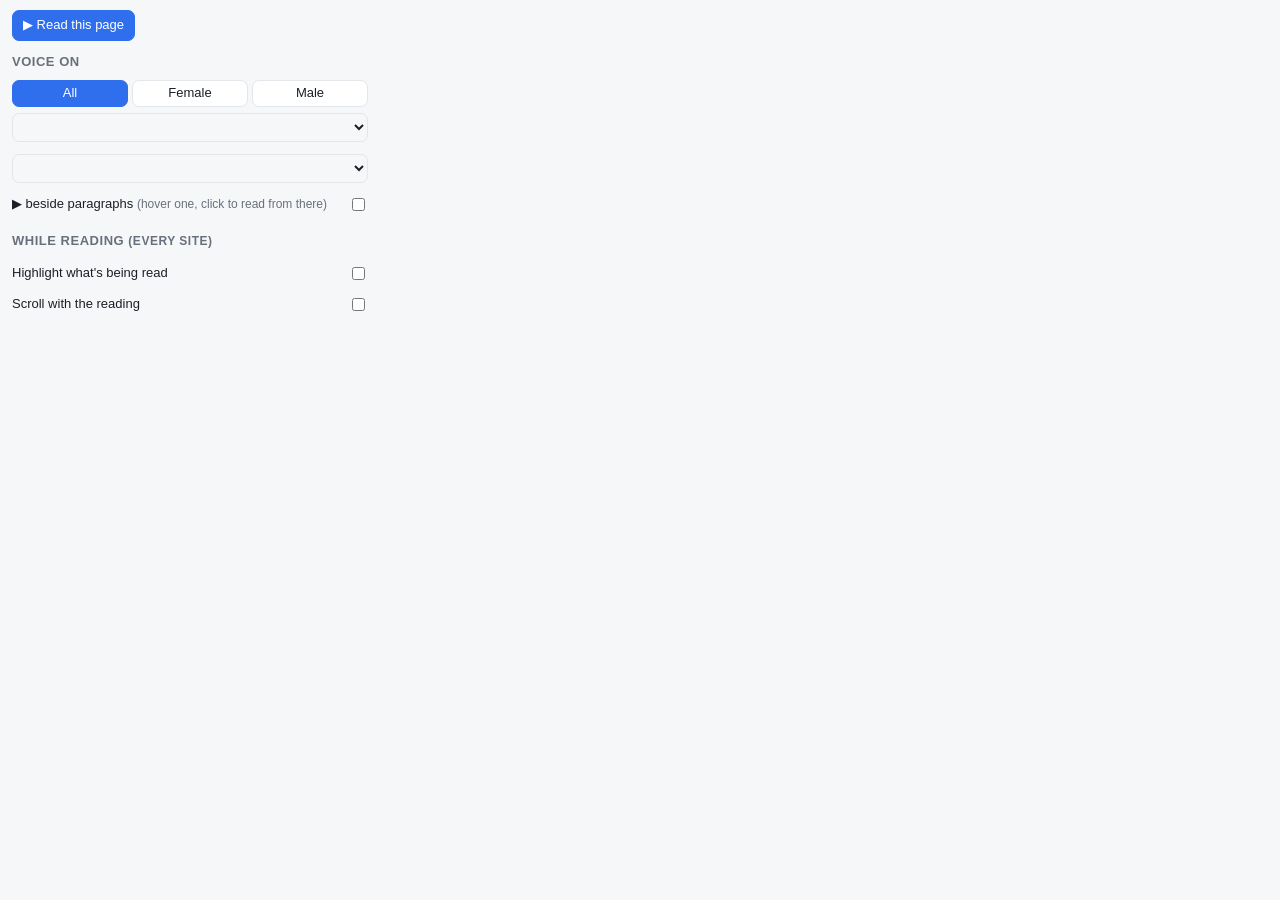
<file: browser/popup/popup.html>
<!doctype html>
<html lang="en">
<head>
<meta charset="utf-8">
<link rel="stylesheet" href="../ui.css">
<link rel="stylesheet" href="popup.css">
</head>
<body>
<section id="read">
  <div class="readrow"><button class="primary" id="readPage">▶ Read this page</button><button id="readSecond" hidden></button><span class="muted small" id="readWhat"></span></div>
  <p class="small" id="waStatus"></p>
  <h2>Voice on <b id="readHost"></b></h2>
  <div class="seg" id="gender"><button data-g="all" class="on">All</button><button data-g="F">Female</button><button data-g="M">Male</button></div>
  <select id="voice"></select>
  <select id="persona"></select>
  <select id="mood" hidden title="Said after the persona, on every part of this site"></select>
  <select id="speed" hidden title="This site's speed, on top of the persona's and the app's reading speed"></select>
  <label class="switch"><span>▶ beside paragraphs <span class="muted small">(hover one, click to read from there)</span></span> <input type="checkbox" id="paras"></label>
  <h2>While reading <span class="muted small">(every site)</span></h2>
  <label class="switch"><span>Highlight what's being read</span> <input type="checkbox" id="followHighlight"></label>
  <label class="switch"><span>Scroll with the reading</span> <input type="checkbox" id="followScroll"></label>
</section>
<script src="popup.js"></script>
</body>
</html>
</file>
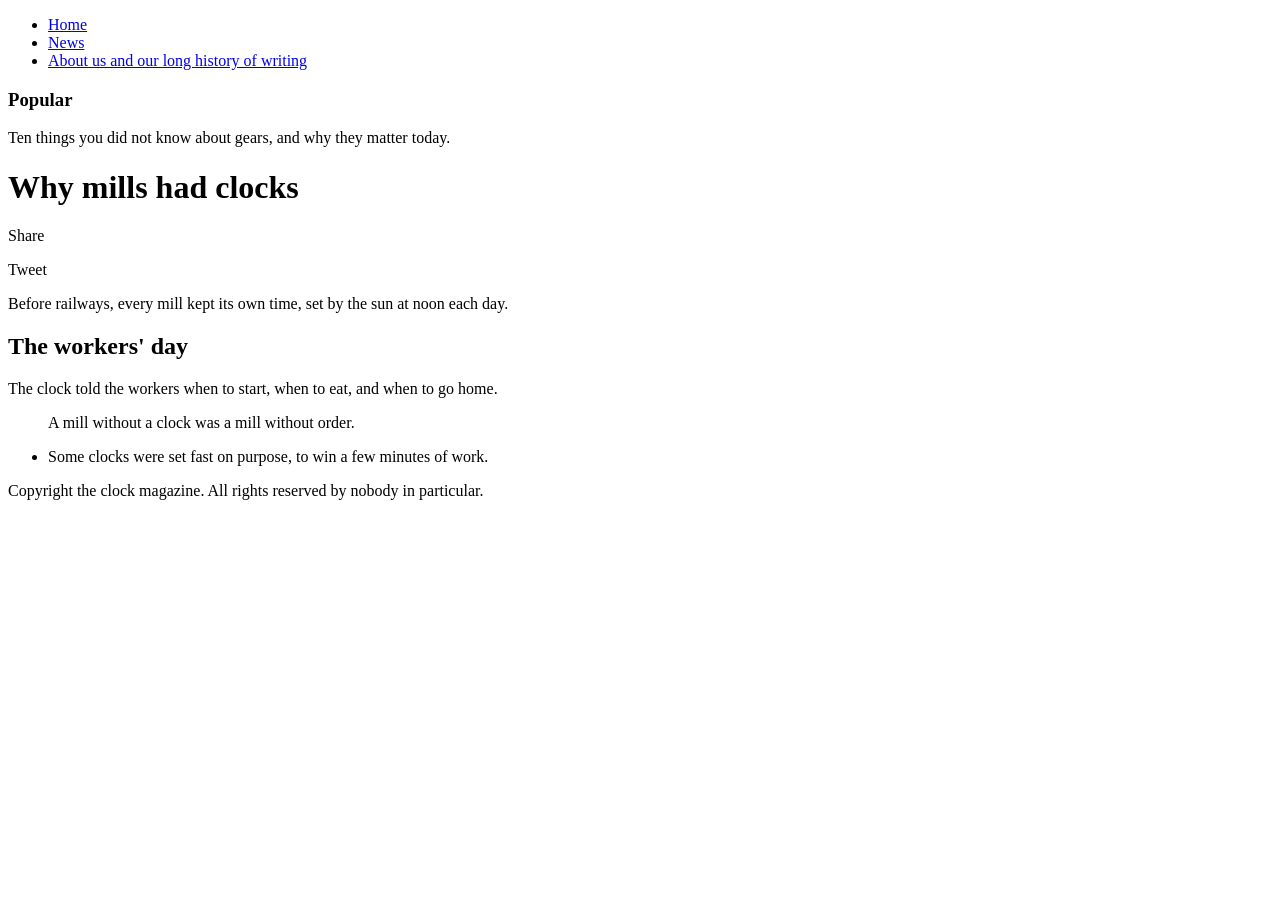
<file: browser/tools/fixtures/reader/article.html>
<!doctype html>
<!-- Made up for the reader's tests: an ordinary site, with menus, a sidebar, a share bar and a footer around the article. -->
<html lang="en"><head><meta charset="utf-8"><title>Why mills had clocks</title></head>
<body>
<header><nav><ul><li><a href="#">Home</a></li><li><a href="#">News</a></li><li><a href="#">About us and our long history of writing</a></li></ul></nav></header>
<div class="layout">
  <aside><h3>Popular</h3><p>Ten things you did not know about gears, and why they matter today.</p></aside>
  <div class="content">
    <h1>Why mills had clocks</h1>
    <div class="share"><p>Share</p><p>Tweet</p></div>
    <p>Before railways, every mill kept its own time, set by the sun at noon each day.</p>
    <h2>The workers' day</h2>
    <p>The clock told the workers when to start, when to eat, and when to go home.</p>
    <blockquote><p>A mill without a clock was a mill without order.</p></blockquote>
    <ul><li>Some clocks were set fast on purpose, to win a few minutes of work.</li></ul>
  </div>
</div>
<footer><p>Copyright the clock magazine. All rights reserved by nobody in particular.</p></footer>
</body></html>
</file>
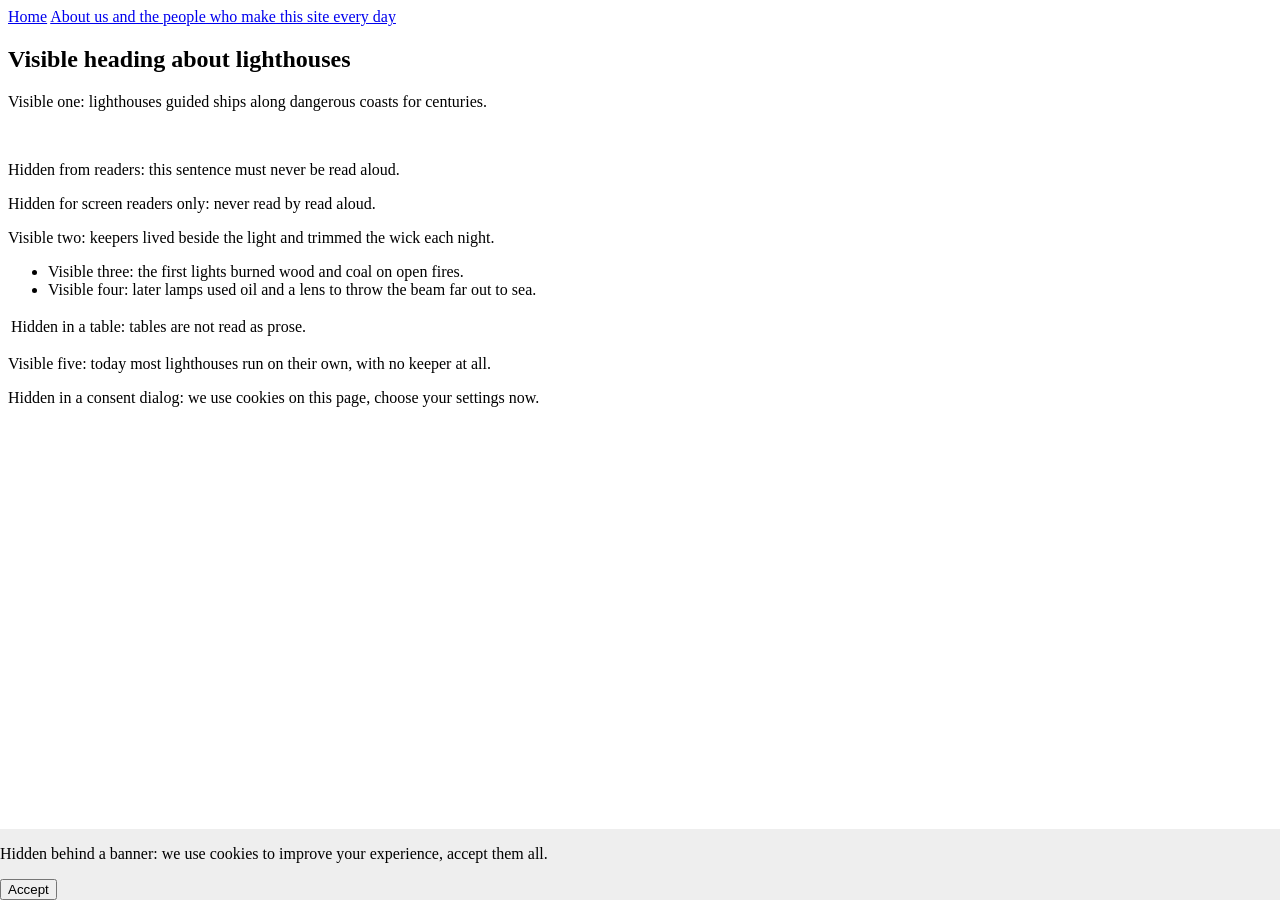
<file: browser/tools/fixtures/reader/hidden.html>
<!doctype html>
<html lang="en"><head><meta charset="utf-8"><title>Hidden text</title>
<style>
  .gone { display: none; }
  .ghost { visibility: hidden; }
  .cookie { position: fixed; bottom: 0; left: 0; right: 0; background: #eee; }
</style></head>
<body>
<nav><a href="/">Home</a> <a href="/about">About us and the people who make this site every day</a></nav>
<article>
  <h1>Visible heading about lighthouses</h1>
  <p>Visible one: lighthouses guided ships along dangerous coasts for centuries.</p>
  <p class="gone">Hidden by a class: this sentence must never be read aloud by anyone.</p>
  <p style="display:none">Hidden inline: this sentence must never be read aloud either.</p>
  <p class="ghost">Hidden as a ghost: this sentence takes room but must never be read.</p>
  <p hidden>Hidden attribute: this sentence must never be read aloud at all.</p>
  <p aria-hidden="true">Hidden from readers: this sentence must never be read aloud.</p>
  <p class="visually-hidden">Hidden for screen readers only: never read by read aloud.</p>
  <p>Visible two: keepers lived beside the light<span class="gone"> Hidden inside a paragraph</span> and trimmed the wick each night.</p>
  <ul>
    <li>Visible three: the first lights burned wood and coal on open fires.</li>
    <li>Visible four: later lamps used oil and a lens to throw the beam far out to sea.</li>
    <li class="gone">Hidden list item: this one must never be read aloud.</li>
  </ul>
  <table><tr><td>Hidden in a table: tables are not read as prose.</td></tr></table>
  <p>Visible five: today most lighthouses run on their own, with no keeper at all.</p>
  <div role="dialog" aria-label="Cookies"><p>Hidden in a consent dialog: we use cookies on this page, choose your settings now.</p></div>
</article>
<div class="cookie"><p>Hidden behind a banner: we use cookies to improve your experience, accept them all.</p><button>Accept</button></div>
</body></html>
</file>
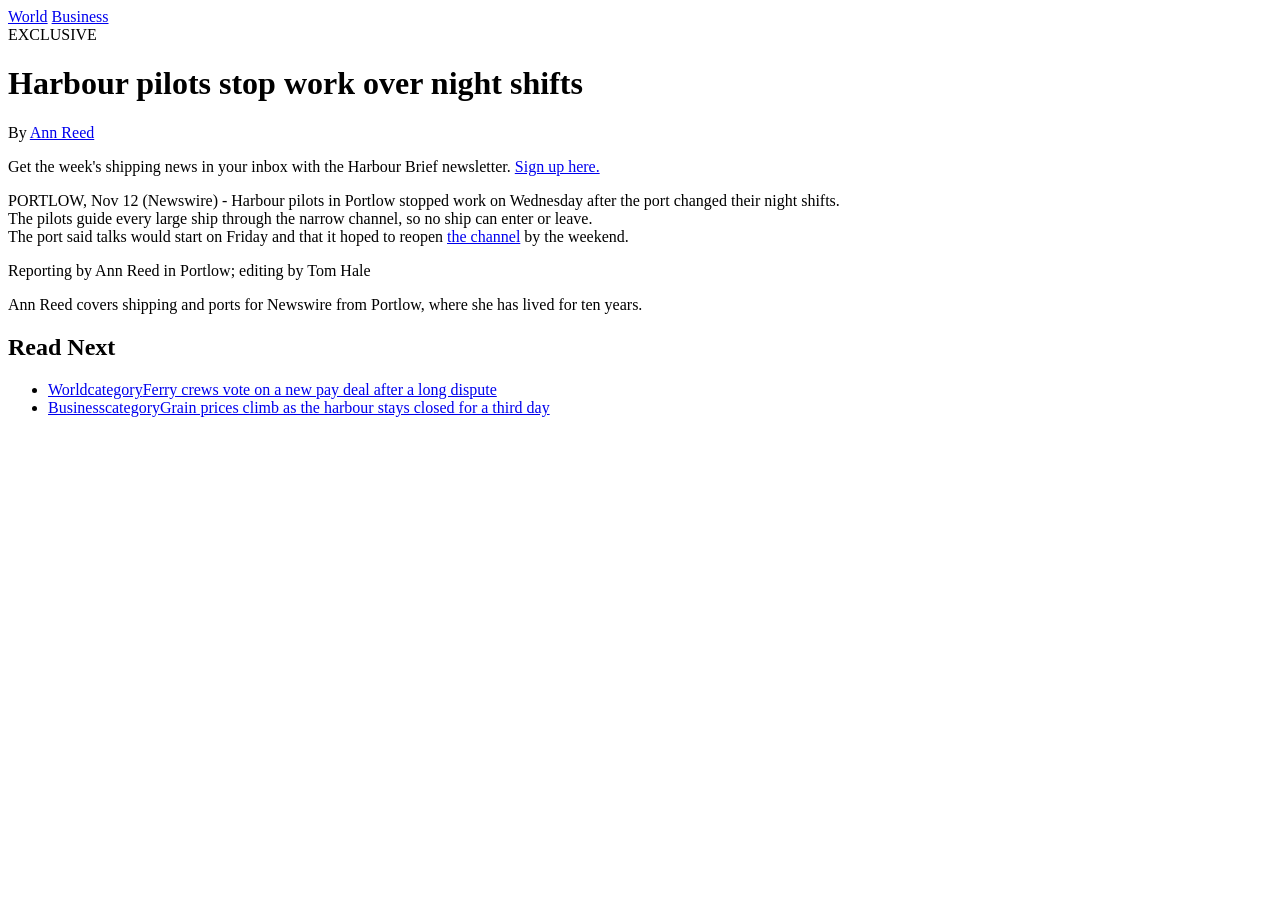
<file: browser/tools/fixtures/reader/news-divs.html>
<!doctype html>
<!-- Made up for the reader's tests, in Reuters' markup (seen 2026-11-15): the story's paragraphs are
     <div data-testid="paragraph-N">, not <p>; before them a newsletter sign-up line; after them a credit line, the writers' biographies and a
     "Read Next" list of other stories, each one link. -->
<html lang="en"><head><meta charset="utf-8"><title>Harbour pilots strike | Newswire</title></head>
<body>
<header data-testid="SiteHeader"><nav><a href="/">World</a> <a href="/business">Business</a></nav></header>
<main id="main-content">
  <header class="article-header">
    <div data-testid="KickerWithBadge">EXCLUSIVE</div>
    <h1 data-testid="Heading">Harbour pilots stop work over night shifts</h1>
    <p>By <a href="/authors/ann-reed">Ann Reed</a></p>
  </header>
  <div class="article-body-module__wrapper">
    <div class="article-body-module__container">
      <div class="article-body-module__content">
        <p>Get the week's shipping news in your inbox with the Harbour Brief newsletter. <a href="/newsletters">Sign up here.</a></p>
        <div data-testid="paragraph-0" class="text-module__text">PORTLOW, Nov 12 (Newswire) - Harbour pilots in Portlow stopped work on Wednesday after the port changed their night shifts.</div>
        <div data-testid="paragraph-1" class="text-module__text">The pilots guide every large ship through the narrow channel, so no ship can enter or leave.</div>
        <div data-testid="paragraph-2" class="text-module__text">The port said talks would start on Friday and that it hoped to reopen <a href="/port">the channel</a> by the weekend.</div>
        <p>Reporting by Ann Reed in Portlow; editing by Tom Hale</p>
      </div>
    </div>
  </div>
  <div class="author-bio-module__container">
    <p>Ann Reed covers shipping and ports for Newswire from Portlow, where she has lived for ten years.</p>
  </div>
  <section>
    <h2 data-testid="Heading">Read Next</h2>
    <ul>
      <li><a href="/world/1"><span>World</span><span class="sr-only">category</span>Ferry crews vote on a new pay deal after a long dispute</a></li>
      <li><a href="/business/2"><span>Business</span><span class="sr-only">category</span>Grain prices climb as the harbour stays closed for a third day</a></li>
    </ul>
  </section>
</main>
</body></html>
</file>
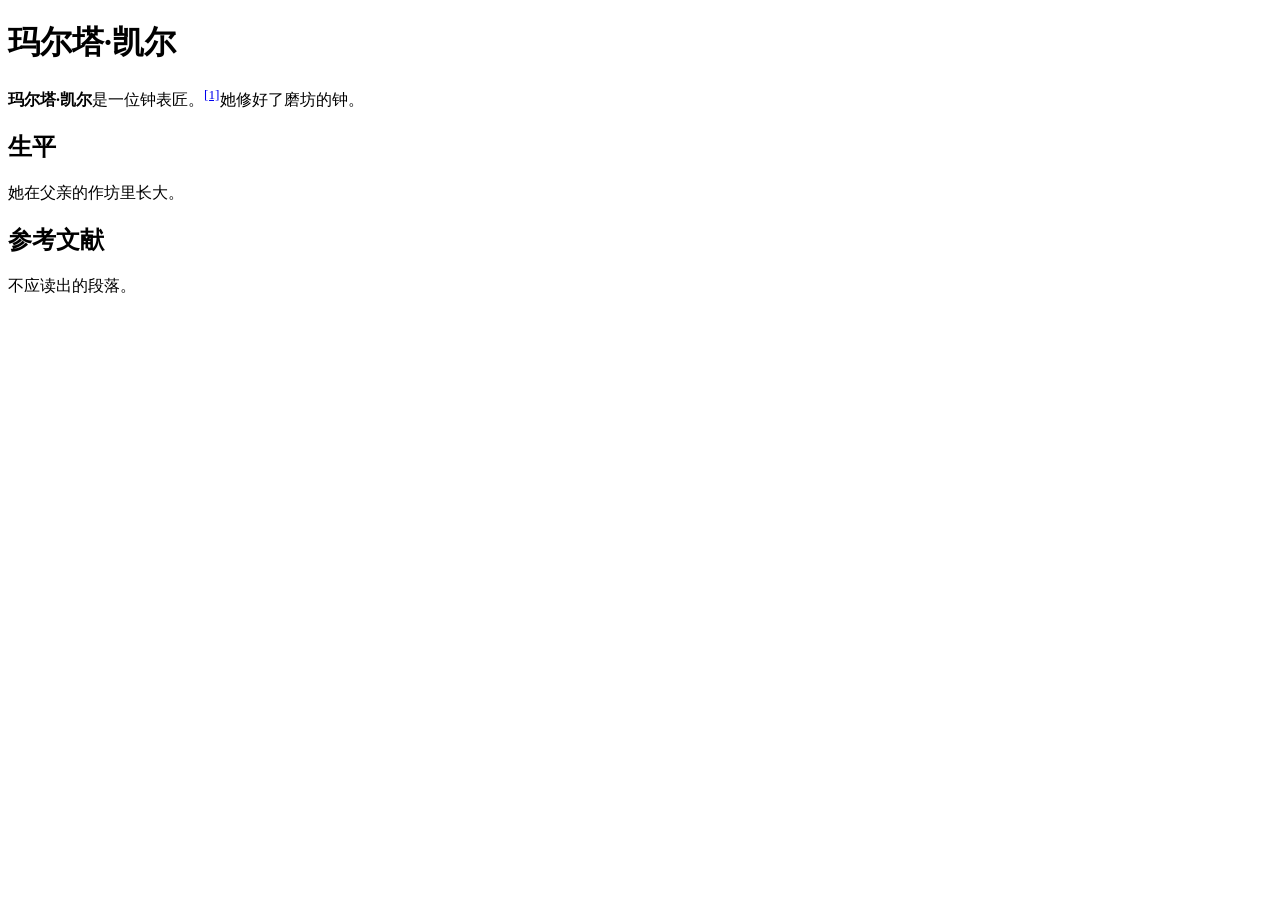
<file: browser/tools/fixtures/reader/zh-wikipedia.html>
<!doctype html>
<!-- Made up for the reader's tests, in Chinese Wikipedia's markup: Chinese section names end the article too. -->
<html lang="zh"><head><meta charset="utf-8"><title>凯尔 - 维基百科</title></head>
<body>
<h1 id="firstHeading" class="firstHeading mw-first-heading">玛尔塔·凯尔</h1>
<div id="mw-content-text"><div class="mw-parser-output">
<p><b>玛尔塔·凯尔</b>是一位钟表匠。<sup class="mw-ref reference"><a href="#"><span class="mw-reflink-text">[1]</span></a></sup>她修好了磨坊的钟。</p>
<div class="mw-heading mw-heading2"><h2 id="生平">生平</h2></div>
<p>她在父亲的作坊里长大。</p>
<div class="mw-heading mw-heading2"><h2 id="参考文献">参考文献</h2></div>
<p>不应读出的段落。</p>
</div></div>
</body></html>
</file>
<file: browser/ui.css>
:root {
  --bg: #f6f7f9; --card: #fff; --fg: #1b1f27; --muted: #69707d; --line: #e3e6eb;
  --accent: #2f6fed; --rec: #e5484d; --ok: #1f9d55; --warn: #b7791f;
  color-scheme: light dark;
}
@media (prefers-color-scheme: dark) {
  :root { --bg: #15171c; --card: #1e2128; --fg: #e8eaee; --muted: #9aa1ad; --line: #2e323b; --accent: #5b8cff; }
}
* { box-sizing: border-box; }
body { margin: 0; background: var(--bg); color: var(--fg); font: 13px/1.45 -apple-system, BlinkMacSystemFont, "Segoe UI", sans-serif; }
h1 { font-size: 18px; margin: 0; display: flex; align-items: center; gap: 8px; }
h2 { font-size: 13px; margin: 0 0 8px; text-transform: uppercase; letter-spacing: .04em; color: var(--muted); }
.card { background: var(--card); border: 1px solid var(--line); border-radius: 10px; padding: 14px; margin: 12px 0; }
.muted { color: var(--muted); } .small { font-size: 12px; }
button { font: inherit; border: 1px solid var(--line); background: var(--card); color: var(--fg); border-radius: 7px; padding: 5px 10px; cursor: pointer; }
button:hover { border-color: var(--accent); }
button:disabled { opacity: .5; cursor: default; }
button.primary { background: var(--accent); border-color: var(--accent); color: #fff; }
button.danger { background: var(--rec); border-color: var(--rec); color: #fff; }
button.ghost { background: transparent; }
select, input { font: inherit; color: var(--fg); background: var(--bg); border: 1px solid var(--line); border-radius: 7px; padding: 5px 8px; width: 100%; }
code { font: 12px ui-monospace, Menlo, monospace; word-break: break-all; }
.tag { display: inline-block; font-size: 11px; font-weight: 600; padding: 1px 6px; border-radius: 5px; background: var(--accent); color: #fff; }
.tag.dash { background: #8b5cf6; }
.dot { width: 12px; height: 12px; border-radius: 50%; background: var(--line); flex: none; }
.dot.on { background: var(--rec); animation: pulse 1.2s infinite; }
@keyframes pulse { 50% { opacity: .35; } }
.switch { display: flex; align-items: center; justify-content: space-between; gap: 10px; padding: 6px 0; }
.switch input { width: auto; }
</file>
<file: browser/popup/popup.css>
body { width: 380px; padding: 10px 12px; }
.readrow { display: flex; align-items: center; gap: 10px; margin-bottom: 6px; }
#read select { margin: 6px 0; }
#read h2 { margin-top: 12px; }
.seg { display: flex; gap: 4px; }
.seg button { flex: 1; padding: 3px 6px; }
.seg button.on { background: var(--accent); border-color: var(--accent); color: #fff; }
.err { color: var(--rec); }
</file>
